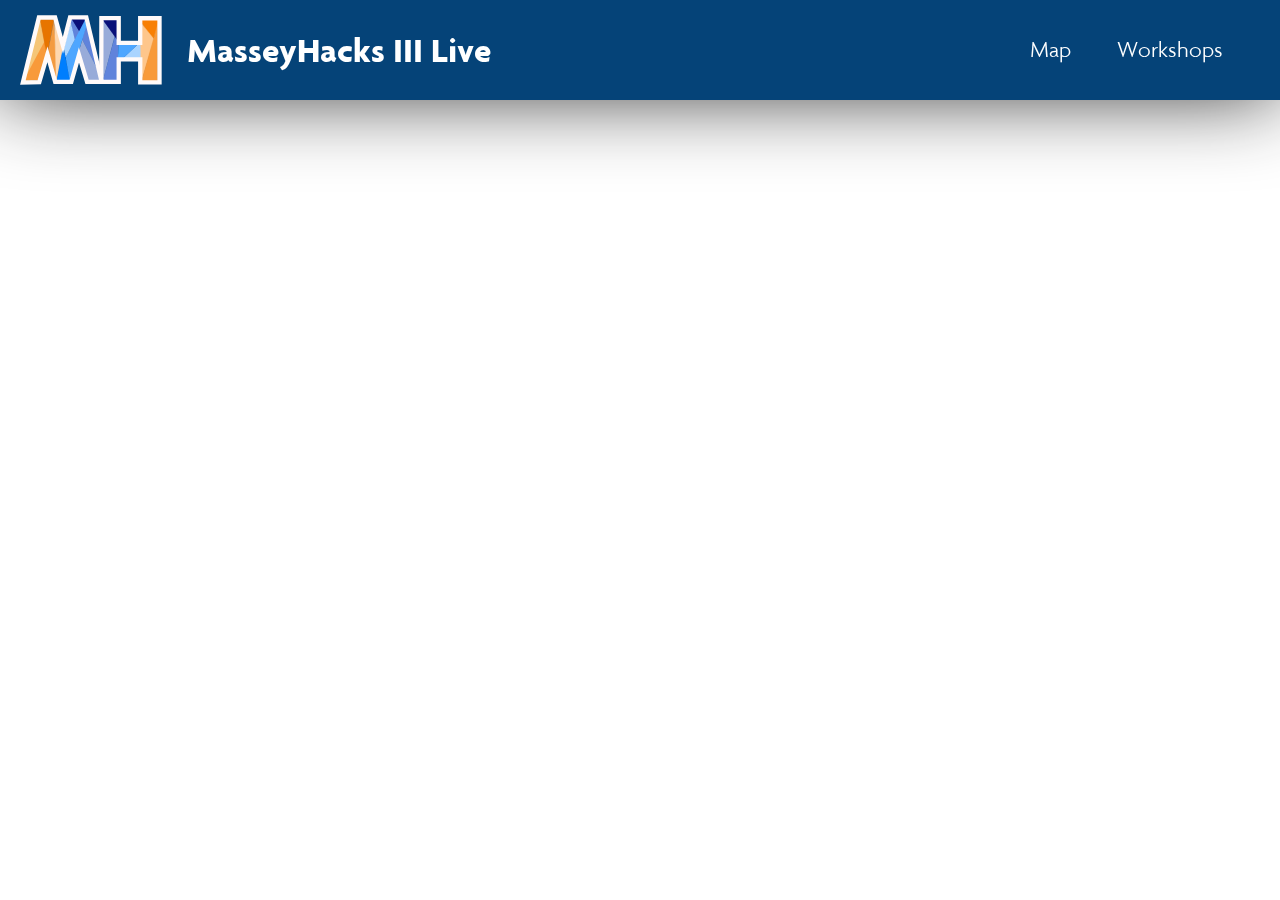
<file: live/index.html>
<!DOCTYPE html>
<html>
	<head>
		<meta charset="utf-8">
		<meta name="viewport" content="width=device-width, initial-scale=1, maximum-scale=1, user-scalable=no" />
		<meta property="og:title" content="MasseyHacks III" />
		<meta property="og:description" content="Windsor-Essex's third high-school hackathon-for students, by students. 24 hours of pure hacking awesomeness from April 1 to April 2." />
		<meta property="og:image" content="https://masseyhacks.ca/img/logo.png" />
		<meta property="twitter:title" content="MasseyHacks III" />
		<meta property="twitter:description" content="Windsor-Essex's third high-school hackathon-for students, by students. 24 hours of pure hacking awesomeness from April 1 to April 2." />
		<meta property="twitter:image" content="https://masseyhacks.ca/img/logo.png" />

		<title>Live - MasseyHacks III</title>
		<link rel="icon" type="image/png" href="img/favicon.png"/>
		<link rel="shortcut icon" type="image/png" href="img/favicon.png"/>

		<link rel="stylesheet" href="css/index.css">

		<script src="https://ajax.googleapis.com/ajax/libs/jquery/3.1.1/jquery.min.js"></script>
		<script src="js/index.js"></script>
	</head>
	<body>
		<div id="fb-root"></div>
		<script>(function(d, s, id) {
		  var js, fjs = d.getElementsByTagName(s)[0];
		  if (d.getElementById(id)) return;
		  js = d.createElement(s); js.id = id;
		  js.src = "//connect.facebook.net/en_US/sdk.js#xfbml=1&version=v2.6";
		  fjs.parentNode.insertBefore(js, fjs);
		}(document, 'script', 'facebook-jssdk'));</script>
		<header>
			<div id="hamburger">
				<div class="hamburger hamburger--slider">
					<div class="hamburger-box">
						<div class="hamburger-inner"></div>
					</div>
				</div>
			</div>
			<div id="header-branding">
				<img src="img/logo.svg" />
				<h2 class="title">MasseyHacks III Live</h2>
			</div>
			<ul id="nav">
				<li><a href="map.png"><p>Map</p></a></li>
				<li><a href="workshops.html"><p>Workshops</p></a></li>
			</ul>
		</header>
		<div>
			<div id="left">
				<div id="twitter-feed">
					<a class="twitter-timeline" data-height="600" href="https://twitter.com/MasseyHacks">Tweets by MasseyHacks</a> <script async src="//platform.twitter.com/widgets.js" charset="utf-8"></script>
				</div>
			</div>
			<div id="right">
				<div class="fb-video" data-href="https://www.facebook.com/FOX13TampaBay/videos/10154608556173525/" data-width="2000" data-show-text="false"></div>
			</div>
		</div>
	</body>
</html>
</file>
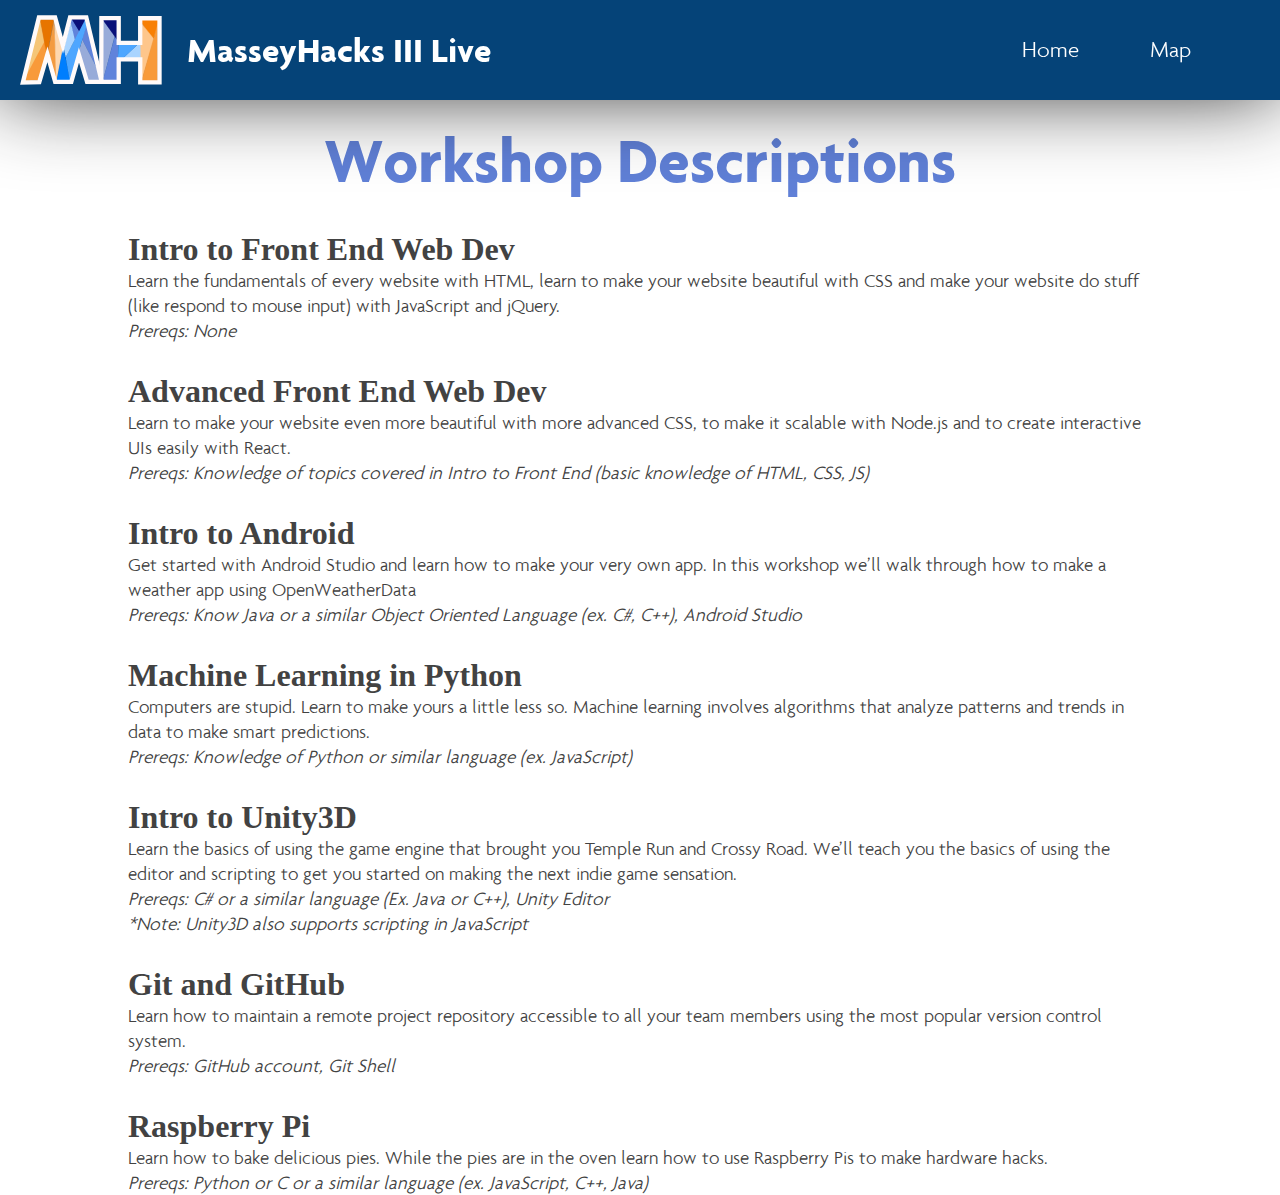
<file: live/workshops.html>
<!DOCTYPE html>
<html>
	<head>
		<meta charset="utf-8">
		<meta name="viewport" content="width=device-width, initial-scale=1, maximum-scale=1, user-scalable=no" />
		<meta property="og:title" content="MasseyHacks III" />
		<meta property="og:description" content="Windsor-Essex's third high-school hackathon-for students, by students. 24 hours of pure hacking awesomeness from April 1 to April 2." />
		<meta property="og:image" content="https://masseyhacks.ca/img/logo.png" />
		<meta property="twitter:title" content="MasseyHacks III" />
		<meta property="twitter:description" content="Windsor-Essex's third high-school hackathon-for students, by students. 24 hours of pure hacking awesomeness from April 1 to April 2." />
		<meta property="twitter:image" content="https://masseyhacks.ca/img/logo.png" />

		<title>Workshops - MasseyHacks III</title>
		<link rel="icon" type="image/png" href="img/favicon.png"/>
		<link rel="shortcut icon" type="image/png" href="img/favicon.png"/>

		<link rel="stylesheet" href="css/index.css">

		<script src="https://ajax.googleapis.com/ajax/libs/jquery/3.1.1/jquery.min.js"></script>
		<script src="js/index.js"></script>
	</head>
	<body>
		<header>
			<div id="hamburger">
				<div class="hamburger hamburger--slider">
					<div class="hamburger-box">
						<div class="hamburger-inner"></div>
					</div>
				</div>
			</div>
			<div id="header-branding">
				<img src="img/logo.svg" />
				<h2>MasseyHacks III Live</h2>
			</div>
			<ul id="nav">
				<li><a href="../"><p>Home</p></a></li>
				<li><a href="map.png"><p>Map</p></a></li>
			</ul>
		</header>
		<div class="content">
			<h3>Workshop Descriptions</h3>
			<div id="workshops">
				<div class="workshop">
					<h4>Intro to Front End Web Dev</h4>
					<p>Learn the fundamentals of every website with HTML, learn to make your website beautiful with CSS and make your website do stuff (like respond to mouse input) with JavaScript and jQuery.</p>
					<p class="prereqs">Prereqs: None</p>
				</div>
				<div class="workshop">
					<h4>Advanced Front End Web Dev</h4>
					<p>Learn to make your website even more beautiful with more advanced CSS, to make it scalable with Node.js and to create interactive UIs easily with React.</p>
					<p class="prereqs">Prereqs: Knowledge of topics covered in Intro to Front End (basic knowledge of HTML, CSS, JS)</p>
				</div>
				<div class="workshop">
					<h4>Intro to Android</h4>
					<p>Get started with Android Studio and learn how to make your very own app. In this workshop we’ll walk through how to make a weather app using OpenWeatherData</p>
					<p class="prereqs">Prereqs: Know Java or a similar Object Oriented Language (ex. C#, C++), Android Studio</p>
				</div>
				<div class="workshop">
					<h4>Machine Learning in Python</h4>
					<p>Computers are stupid. Learn to make yours a little less so. Machine learning involves algorithms that analyze patterns and trends in data to make smart predictions.</p>
					<p class="prereqs">Prereqs: Knowledge of Python or similar language (ex. JavaScript)</p>
				</div>
				<div class="workshop">
					<h4>Intro to Unity3D</h4>
					<p>Learn the basics of using the game engine that brought you Temple Run and Crossy Road. We’ll teach you the basics of using the editor and scripting to get you started on making the next indie game sensation.</p>
					<p class="prereqs">Prereqs: C# or a similar language (Ex. Java or C++), Unity Editor</p>
					<p class="prereqs">*Note: Unity3D also supports scripting in JavaScript</p>
				</div>
				<div class="workshop">
					<h4>Git and GitHub</h4>
					<p>Learn how to maintain a remote project repository accessible to all your team members using the most popular version control system.</p>
					<p class="prereqs">Prereqs: GitHub account, Git Shell</p>
				</div>
				<div class="workshop">
					<h4>Raspberry Pi</h4>
					<p>Learn how to bake delicious pies. While the pies are in the oven learn how to use Raspberry Pis to make hardware hacks.</p>
					<p class="prereqs">Prereqs: Python or C or a similar language (ex. JavaScript, C++, Java)</p>
				</div>
			</div>
		</div>
	</body>
</html>
</file>
<file: live/css/index.css>
font-face {
	font-family: "Agenda";
	src: url("../fonts/agenda/AgendaMedium.ttf");
}

@font-face {
	font-family: "AgendaBold";
	src: url("../fonts/agenda/AgendaBold.ttf");
}

@font-face {
	font-family: "AgendaLight";
	src: url("../fonts/agenda/AgendaLight.ttf");
}

body, html {
	width: 100%;
	height: 100%;
	margin: 0;
	padding: 0;
}

* {
	font-family: "Agenda";
	font-weight: 300;
	margin: 0;
	outline: none;
}

h1 {
	font-size: 6em;
	font-family: "AgendaBold";
	color: #ffffff;
	padding-left: 5px;
	padding-right: 5px;
}

h2 {
	font-size: 2em;
	font-family: "AgendaBold";
	color: #ffffff;
	line-height: 100px;
	padding-left: 5px;
	padding-right: 5px;
}

h3 {
	font-size: 4em;
	font-family: "AgendaBold";
	color: #6080D7;
	text-align: center;
	padding-left: 5px;
	padding-right: 5px;
}

p {
	font-size: 1.2em;
	font-family: "AgendaLight";
	color: #ffffff;
	padding-left: 5px;
	padding-right: 5px;
}

a {
	font-family: "AgendaLight";
	color: #ffffff;
	text-decoration: underline;
}

/*Header*/
header {
	width: 100%;
	height: 100px;
	line-height: 100px;
	background: #054378;
	top: 0;
	position: fixed;
	z-index: 2;
	-webkit-box-shadow: 0px -10px 85px 0px rgba(0,0,0,0.9);
	-moz-box-shadow: 0px -10px 85px 0px rgba(0,0,0,0.9);
	box-shadow: 0px -10px 85px 0px rgba(0,0,0,0.9);
}

header img {
	height: 70px;
	margin-top: 15px;
	margin-left: 20px;
	float: left;
}

header h2 {
	font-size: 2.2em;
	margin-left: 20px;
	display: inline;
}

header .left {
	height: 100px;
	display: flex;
	align-items: center;
	margin-left: 40px;
}

.header-fixed {
	position: fixed;
	margin-top: 0;
	top: 0;
}

#hamburger {
	display: none;
	height: 35px;
}

.hamburger {
	padding: 0;
	height: 35px
}

#header-branding {
	display: inline-block;
}

#nav {
	list-style-type: none;
    margin: 0;
    padding: 0;
	display: inline-block;
	float: right;
	height: 100px;
	margin-right: 50px;
}

#nav li {
	width: 100px;
	text-align: center;
	height: 100%;
	margin-left: -4px;
}

#nav li:hover {
	background: #0a62aa;
	transition: 0.2s ease-in-out;
	-webkit-transition: 0.2s ease-in-out;
	cursor: pointer;
}

#nav li, #nav p {
	display: inline-block;
	color: #ffffff;
	font-size: 1.2em;
	width: 120px;
	height: 100% !important;
	transition: 0.2s ease-in-out;
	-webkit-transition: 0.2s ease-in-out;
	padding: 0;
}

#nav p:hover {
	color: #ffffff;
	transition: 0.2s ease-in-out;
	-webkit-transition: 0.2s ease-in-out;
}

#mlh {
	position: fixed;
	top: 0;
	right: 10px;
	margin: 0;
	height: 200px;
}

.overlay {
	width: 100%;
	height: 100%;
	background: rgba(5, 67, 120, 0.8);
	position: fixed;
	top: 0;
	left: 0;
	z-index: 1;
	display: none;
}

#overflow-nav {
	text-align: center;
	list-style: none;
	padding: 0;
}

#overflow-nav li {
	cursor: pointer;
}

#overflow-nav li p {
	color: #ffffff;
	font-size: 40px;
	margin-top: 20px;
}

.content {
	margin-top: 120px;
}

#left {
	float: left;
	width: calc(30% - 20px);
	height: calc(100% - 120px);
	margin-top: 120px;
}

#right {
	float: right;
	position: fixed;
	margin-left: 30%;
	width: 70%;
	right: 10px;
	height: calc(100% - 120px);
	margin-top: 120px;
}

#workshops {
	margin-bottom: 40px;
}

.workshop {
	width: 80%;
	margin-left: auto;
	margin-right: auto;
	margin-top: 30px;
}

.workshop h4 {
	font-size: 2em;
	color: #424242;
	font-weight: bold;
}

.workshop p {
	font-size: 1.2em;
	color: #424242;
	padding-left: 0px;
}

.prereqs {
	font-style: italic;
}

/*Small Tablet*/
@media only screen and (max-width: 1150px) {
	h2 {
		font-size: 1.4em;
		line-height: 60px;
	}

	#header-branding, header {
		height: 60px;
		line-height: 60px;
	}

	header img {
		height: 40px;
		margin-top: 10px;
		margin-left: 20px;
		float: left;
	}

	#nav {
		height: 60px;
	}

	#left {
		margin-top: 80px;
		width: 100%;
	}

	#right {
		margin-top: 80px;
		width: 100%;
		position: relative;
	}
}

/*Mobile*/
@media only screen and (max-width: 900px) {
	.title {
		display: none !important;
	}
</file>
